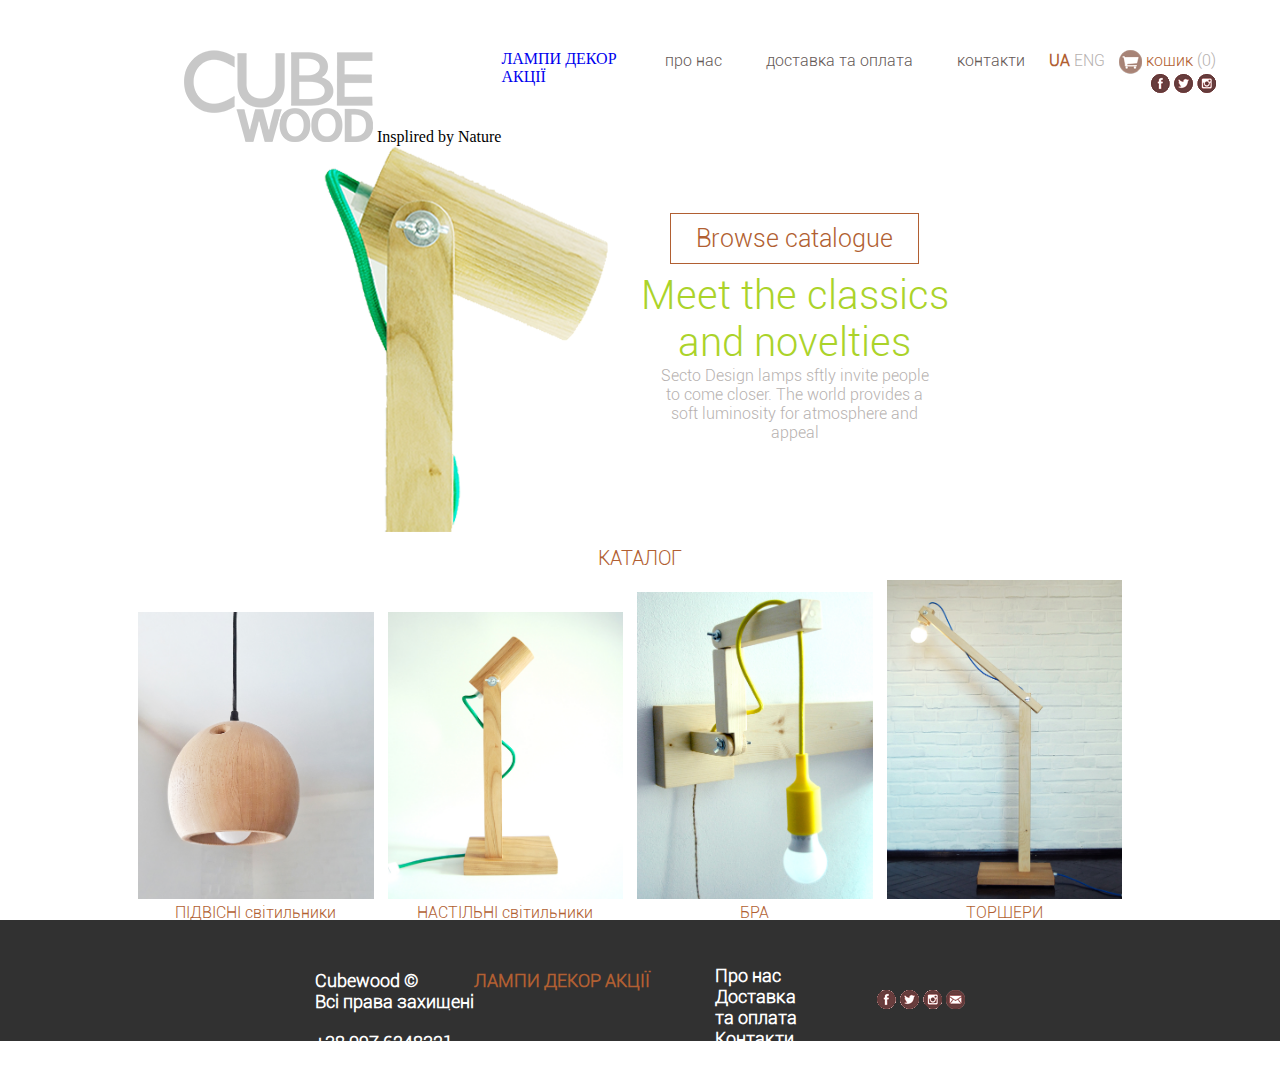
<file: index.html>
<!DOCTYPE html>
<html>
  <head>
    <meta charset="utf-8">
    <title>CubeWood</title>
    <link rel="stylesheet" href="/styles/main.css">
  </head>
  <body>
    <header>
      <div class="logo">
      <a href="/">
      <img src="/imgs/logo.png" alt="Cubewood">
      </a>
      <span>Insplired by Nature</span>
      <div class="menu">
      </div>
    </div>
    <nav>
      <ul class="mine-nav">
        <li><a class="nav" href="#">про нас</a></li>
        <li><a class="nav" href="#">доставка та оплата</a></li>
        <li><a class="nav" href="#">контакти</a></li>
        <div class="lsel">
        <li><a class="language sel" id="ua" href="">UA</a></li>
        <li><a class="language" id="end" href="">ENG</a></li>
        <li><a class="cart" href="#"><img src="/imgs/cart.png" alt="cart"> кошик <span id="count">(0)</span></a></li>
      </div>
      </ul>
      <ul class="social">
        <li><a href="#"><img src="/imgs/social/facebook.png" alt="facebook"></a></li>
        <li><a href="#"><img src="/imgs/social/twitter.png" alt="twitter"></a></li>
        <li><a href="#"><img src="/imgs/social/inst.png" alt="instagram"></a></li>
      </ul>
    </nav>
    <div class="category">
      <a href="#">ЛАМПИ</a>
      <a href="#">ДЕКОР</a>
      <a href="#">АКЦІЇ</a>
    </div>
    <div class="main">
      <img src="/imgs/headlamp.png">
      <div class="bcataloge">
        <span>Browse catalogue</span><br><br>
        <span class="titl">Meet the classics<br>
        and novelties</span>
        <br>Secto Design lamps sftly invite people
        <br>to come closer. The world provides a
        <br>soft luminosity for atmosphere and
        <br>appeal
      </div>
    </div>
    </header>
    <main>
      <div class="title">
        <span>КАТАЛОГ</span>
      </div>
      <div class="catalogue">
        <div class="handing">
          <a href="#">
            <img src="/imgs/catalogue/handing.png" alt="">
            <div class="name" id="handing_"><figcaption>ПІДВІСНІ
                                                світильники</figcaption></div>
          </a>
        </div>
        <div class="desktop">
          <a href="#"><img src="/imgs/catalogue/desktop.png" alt="">
            <div class="name" id="desktop_"><figcaption>НАСТІЛЬНІ
                                                світильники</figcaption></div>
          </a>
        </div>
        <div class="sconce">
          <a href="#"><img src="/imgs/catalogue/sconce.png" alt="">
            <div class="name" id="sconce_"><figcaption>БРА</figcaption></div>
          </a>
        </div>
        <div class="floor">
          <a href="#"><img src="/imgs/catalogue/floor.png" alt="">
            <div class="name" id="floor_"><figcaption>ТОРШЕРИ</figcaption></div>
          </a>
        </div>
      </div>
    </main>
    <footer>
      <div class="footer_content">
        <main>
        <div class="fleft">
      <div class="сopyright">
        <p>Cubewood © </p><p> Всі права захищені</p>
      </div>
      <div class="phones">
      <p>+38 097 6248321</p>
      <p>+38 093 8160499</p>
    </div>
        </div>
        <div class="fcenter">
    <div class="categoryf">
      <a href="#">ЛАМПИ</a>
      <a href="#">ДЕКОР</a>
      <a href="#">АКЦІЇ</a>
    </div>
  </div>
    <div class="fright">
      <ul class="foot-nav">
        <li><a class="nav" href="#">Про нас</a></li>
        <li><a class="nav" href="#">Доставка та оплата</a></li>
        <li><a class="nav" href="#">Контакти</a></li>
        <li><a class="nav" href="#">Відгук</a></li>
      </ul>
    </div>
    <ul class="social">
      <li><a href="#"><img src="/imgs/social/facebook.png" alt="facebook"></a></li>
      <li><a href="#"><img src="/imgs/social/twitter.png" alt="twitter"></a></li>
      <li><a href="#"><img src="/imgs/social/inst.png" alt="instagram"></a></li>
      <li><a href="#"><img src="/imgs/social/mail.png" alt="mail"></a></li>
    </ul>
    </main>
    </div>
    </footer>
  </body>
</html>
</file>
<file: styles/main.css>
*{
  padding: 0;
  margin: 0;
}
body{
  position: relative;
  margin: 0 auto;
  width: 100%;
}
body > *:not(footer){
    max-width: 1920px;
}
body > *{
  min-width: 900px;
}
/* HEAD */
header{
  margin: 0 auto;
  margin-top: 50px;
  position: relative;
  width: 90%;
  clear: both;
}
header a{
  outline: none;
  text-decoration: none;
}
@font-face{
  font-family:'roboto_thin';
  src: url('/fonts/roboto thin.ttf');
  font-weight: normal;
  font-style: normal;
}
@font-face{
  font-family:'roboto_light';
  src: url('/fonts/roboto light.ttf');
  font-weight: normal;
  font-style: normal;
}
@font-face{
  font-family:'roboto_thinItalic';
  src: url('/fonts/Roboto-ThinItalic.ttf');
  font-weight: normal;
  font-style: normal;
}
@font-face{
  font-family:'gothic';
  src: url('/fonts/GOTHIC.TTF');
  font-weight: normal;
  font-style: normal;
}
.logo{
  position: relative;
  float: left;
  margin-left: 120px;
}
.logo h1 {
  font-weight: 100;
  color: #a9a3a1;
  font-family: gothic;
  font-size: 40px;
}
.logo h3{
  font-family: gothic;
  font-weight: 100;
  color: #90b11e;
  float: right;
  margin-top: -10px;
  font-size: 22px;
}
nav{
float: right;
}
nav a{
  text-decoration: none;
}
nav .mine-nav li{
  list-style-type: none;
  display: inline;
  font-family: roboto_light;
}
nav .nav{
  color: #645856;
  margin-left: 40px;
}
nav .nav:first-child{
  margin-right: 0;
}
nav .language{
  color: #b6b1af;
}
nav .lsel{
  margin-left: 20px;
  display: inline;
}
nav .sel{
  color: #b15f32;
  font-weight: bold;
}
nav .nav:hover{
  text-decoration: underline;
}
nav .cart{
margin-left: 10px;
color: #b15f32;
}
nav .cart img{
  vertical-align: middle;
}
nav #count{
  color: #b6b1af;
}
nav .social{
float: right;
}
nav .social li{
  list-style: none;
  display: inline;
}
.info{
  position: fixed;
  top: 0;
  width: 100%;
  height: 0px;
  border-bottom-left-radius: 5px;
  border-bottom-right-radius: 5px;
  z-index: 9999;
  text-align: center;
}
.info span{
  color: white;
  font-family: roboto_light;
  font-size: 25px;
  line-height: 45px;
}
/* body .category{
  clear: both;
  display: -ms-grid;
  width: 120px;
  position: absolute;
  top: 150px;
}
body .category div{
  margin-left: 60px;
  display: table-caption;
  padding: 5px;
  width: 95px;
  padding-left: 10px;
  padding-right: 10px;
  margin-bottom: 2px;
  text-align: center;
  border: solid 0.5px #d0b497;
    transition-duration: 0.2s;
}
body .category a{
   margin: 0 auto;
  text-decoration: none;
  color: #b15f32;
  font-family: roboto_light;
    transition-duration: 0.2s;
} */
/* body .category div:hover{
  background: #d0b497;
}
body .category div:hover a{
  color: #efebe3;
} */
nav .category {
    margin-top: 15px;
    margin-left: 40px;
}

nav .category div {
    display: inline;
    margin-right: 30px;
    font-size: 19px;
}
nav .category a{
  font-family: roboto_light;
  color: #645856;
}
nav .category a:hover{
  text-decoration: underline;
}
.main{
  margin-bottom: -5px;
  clear: both;
  margin: 0 auto;
  width: 55%;
  position: relative;
}
.bcataloge{
  position: absolute;
  top: 20%;
  left: 35%;
  font-family: roboto_light;
  text-align: center;
  display: block;
  width: 500px;
  color: #b6b1af;
}
.bcataloge span:not(.titl){
color: #b15f32;
padding: 10px;
padding-left: 25px;
padding-right: 25px;
border: solid 1px #b15f32;
font-size: 25px;
}
.titl{
  color: #abd32a;
  font-size: 40px;
}
/* MAIN */
body main{
  clear: both;
  width: 100%;
  margin: 0 auto;
  font-family: roboto_light;
}
body main .title{
color: #b15f32;
padding-top: 10px;
padding-bottom: 10px;
width: fit-content;
margin: 0 auto;
}
body main .title span{
  font-size: 20px;
}
.gr-bg{
  background: #efebea;
  padding-bottom: 5px;
  margin-bottom: 10px;
}
.slid{
  padding-top: 25px;
  margin: 0 auto;
  padding-bottom: 25px;
}
body main .catalogue {
  margin: 0 auto;
  width: 80%;
  margin-bottom: 20px;
  height: 25vw;
}
body main .catalogue > *{
  position: relative;
  display: inline-block;
  margin-left: 10px;
  width: 23%;
}
body main .catalogue img {
  width: 100%;
  height: -webkit-fill-available;
}
.catalogue .name{
  position: absolute;
  width: 100%;
  background: rgba(255,255,255,0.5);
  text-align: center;
  color: #b15f32;
  height: 60px;
}
main .catalogue a{
  text-decoration: none;
}
.recomendations{
  margin-top: 30px;
  width: 80%;
  margin: 0 auto;
  margin-bottom: 50px;
}
.recomendations figcaption{
  display: inline;
  position: absolute;
  text-align: center;
  bottom: 10px;
  width: 100%;
  color: #b15f32;
}
.recomendations figcaption span{
  color: black;
  display: block;
}
.recomendations a{
  text-decoration: none;
}
.recomendations .item{
  display: inline-block;
  position: relative;
  width: 23%;
  margin-right: 10px;
  height: 200px;
}
.recomendations .item img {
  width: 100%;
  height: 100%;
}
.slider *{
  outline: none;
}
.slider {
  background: #efebea;
  margin: 0 auto;
  overflow: hidden;
  height: 32vw;
}
.slider img{
  margin-right: 5px;
  width: 500px;
}
.slider img:not(.slick-arrow img){
  height: -webkit-fill-available;
}
.slick-slide:not(.slick-current){
  opacity: 0.5;
}
.slick-initialized .slick-slide{
  height: -webkit-fill-available;
}
.slick-arrow{
z-index: 999;
  top: 40%;
}
.slick-arrow img{
  width: auto;
}
#next{
  position: absolute;
    right: 0;
    margin-right: 10%;
}
#back{
  position: absolute;
  left: 0;
  margin-left: 10%;
}
.response{
  width: 80%;
  margin: 0 auto;
  margin-bottom: 50px;
  display: flex;
}
.response .item{
  width: 50%;
  display: flex;
  float: left;
}
.response .item img{
  width: 100%;
}
.response .item a{
  width: 55%;
  margin-right: 10px;
}
.response .item:first-child{
  margin-right: 25px;
}
.response .item .text{
  text-align: center;
  font-style: italic;
  width: 100%;
}
.response .item big{
  font-size: 30px;
  font-weight: bold;
  font-family: arial;
  line-height: 0px;
}
.mailing {
    margin: 0 auto;
    width: 640px;
    margin-bottom: 15px;
}
.mailing img {
    width: 45px;
    vertical-align: bottom;
    display: none;
}
.mailing span{
  color: #b15f32;
  font-size: 20px;
  vertical-align: middle;
}
.mailing input{
  background: #efebea;
  border: none;
  height: 45px;
  width: 370px;
  text-indent: 10px;
}
.mailing ::-webkit-input-placeholder{
    color: #b15f32;
    font-size: 17px;
}
.mailing button{
  border: none;
  background: #b15f32;
  color: white;
  width: 60px;
  height: 45px;
  font-size: 15px;
  font-weight: bold;
}
/* FOOTER */
footer{
  font-family: roboto_light;
  clear: both;
  background-color: #313131;
  color: white;
  font-weight: bold;
  font-size: 18px;
  position: relative;
}
.footer_content{
  width: 1000px;
  margin: 0 auto;
  position: relative;
  right: 0;
}
footer main{
  margin: 0 auto;
  padding-top: 50px;
  padding-bottom: 50px;
  width: 650px;
  position: relative;
}
.fleft{
  float: left;
}
.сopyright{
  margin-bottom: 20px;
}
.categoryf div{
  display: table-caption;
  margin-left: 50px;
  padding: 5px;
  width: 95px;
  padding-left: 10px;
  padding-right: 10px;
  text-align: center;
  margin-bottom: 2px;
  border: solid 0.5px #d0b497;
  background: white;
}
.categoryf a{
  text-decoration: none;
  font-family: roboto_light;
  color: #b15f32;
}
.fright{
position: absolute;
right: 150px;
top: 45px;
}
.foot-nav{
  width: 100px;
}
.foot-nav a{
  text-decoration: none;
  color: white;
}
.foot-nav a:hover{
  text-decoration: underline;
}
.fright ul li{
  list-style: none;
}
.footer_content .social{
  position: absolute;
  top: 70px;
  right: 0;
  list-style: none;
}
.footer_content .social li{
  display: inline-block;
}
</file>
